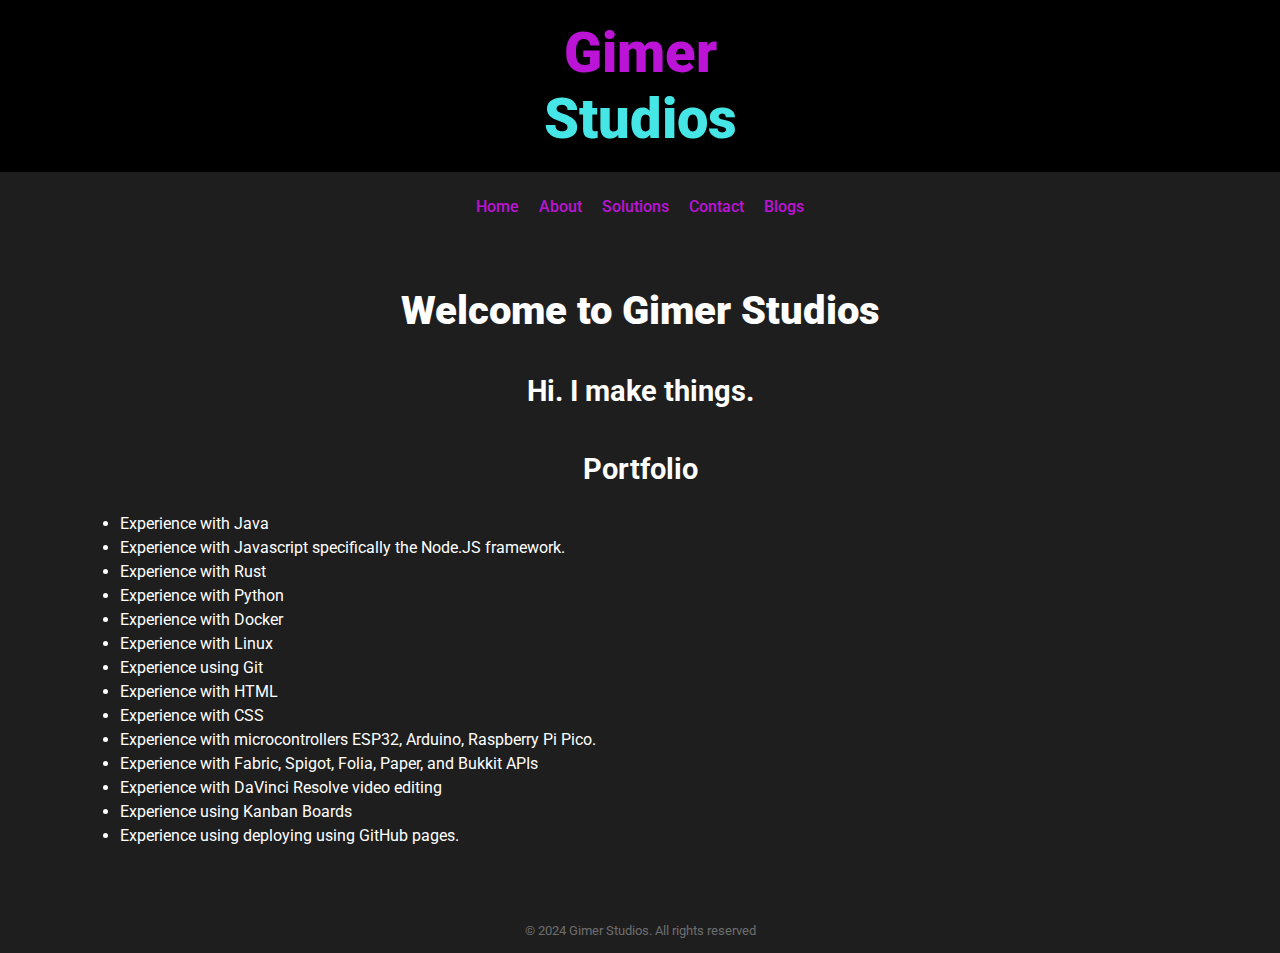
<file: index.html>
<!DOCTYPE html>
<html lang="en">
<head>
    <link rel="icon" href="GimerStudiosLogo.png">
    <meta charset="UTF-8">
    <meta name="viewport" content="width=device-width, initial-scale=1.0">
    <title>Gimer Studios</title>
    <link rel="stylesheet" href="styles.css">
</head>
<body>
    <header>
        <h1>Gimer</h1>
        <h2>Studios</h2>
    </header>

    <nav>
        <a href="index.html">Home</a>
        <a href="about.html">About</a>
        <a href="solutions.html">Solutions</a>
        <a href="contact.html">Contact</a>
        <a href="blogs.html">Blogs</a>
    </nav>

    <div class="content">
        <section id="home">
            <h2>Welcome to Gimer Studios</h2>
            <p>Hi. I make things.</p>
            <h3>Portfolio</h3>
            <ul>
                <li>Experience with Java</li>
                <li>Experience with Javascript specifically the Node.JS framework.</li>
                <li>Experience with Rust</li>
                <li>Experience with Python</li>
                <li>Experience with Docker</li>
                <li>Experience with Linux</li>
                <li>Experience using Git</li>
                <li>Experience with HTML</li>
                <li>Experience with CSS</li>
                <li>Experience with microcontrollers ESP32, Arduino, Raspberry Pi Pico.</li>
                <li>Experience with Fabric, Spigot, Folia, Paper, and Bukkit APIs</li>
                <li>Experience with DaVinci Resolve video editing</li>
                <li>Experience using Kanban Boards</li>
                <li>Experience using deploying using GitHub pages.</li>
            </ul>
        </section>
    </div>

    <footer>
        &copy; 2024 Gimer Studios. All rights reserved
    </footer>
</body>
</html>
</file>
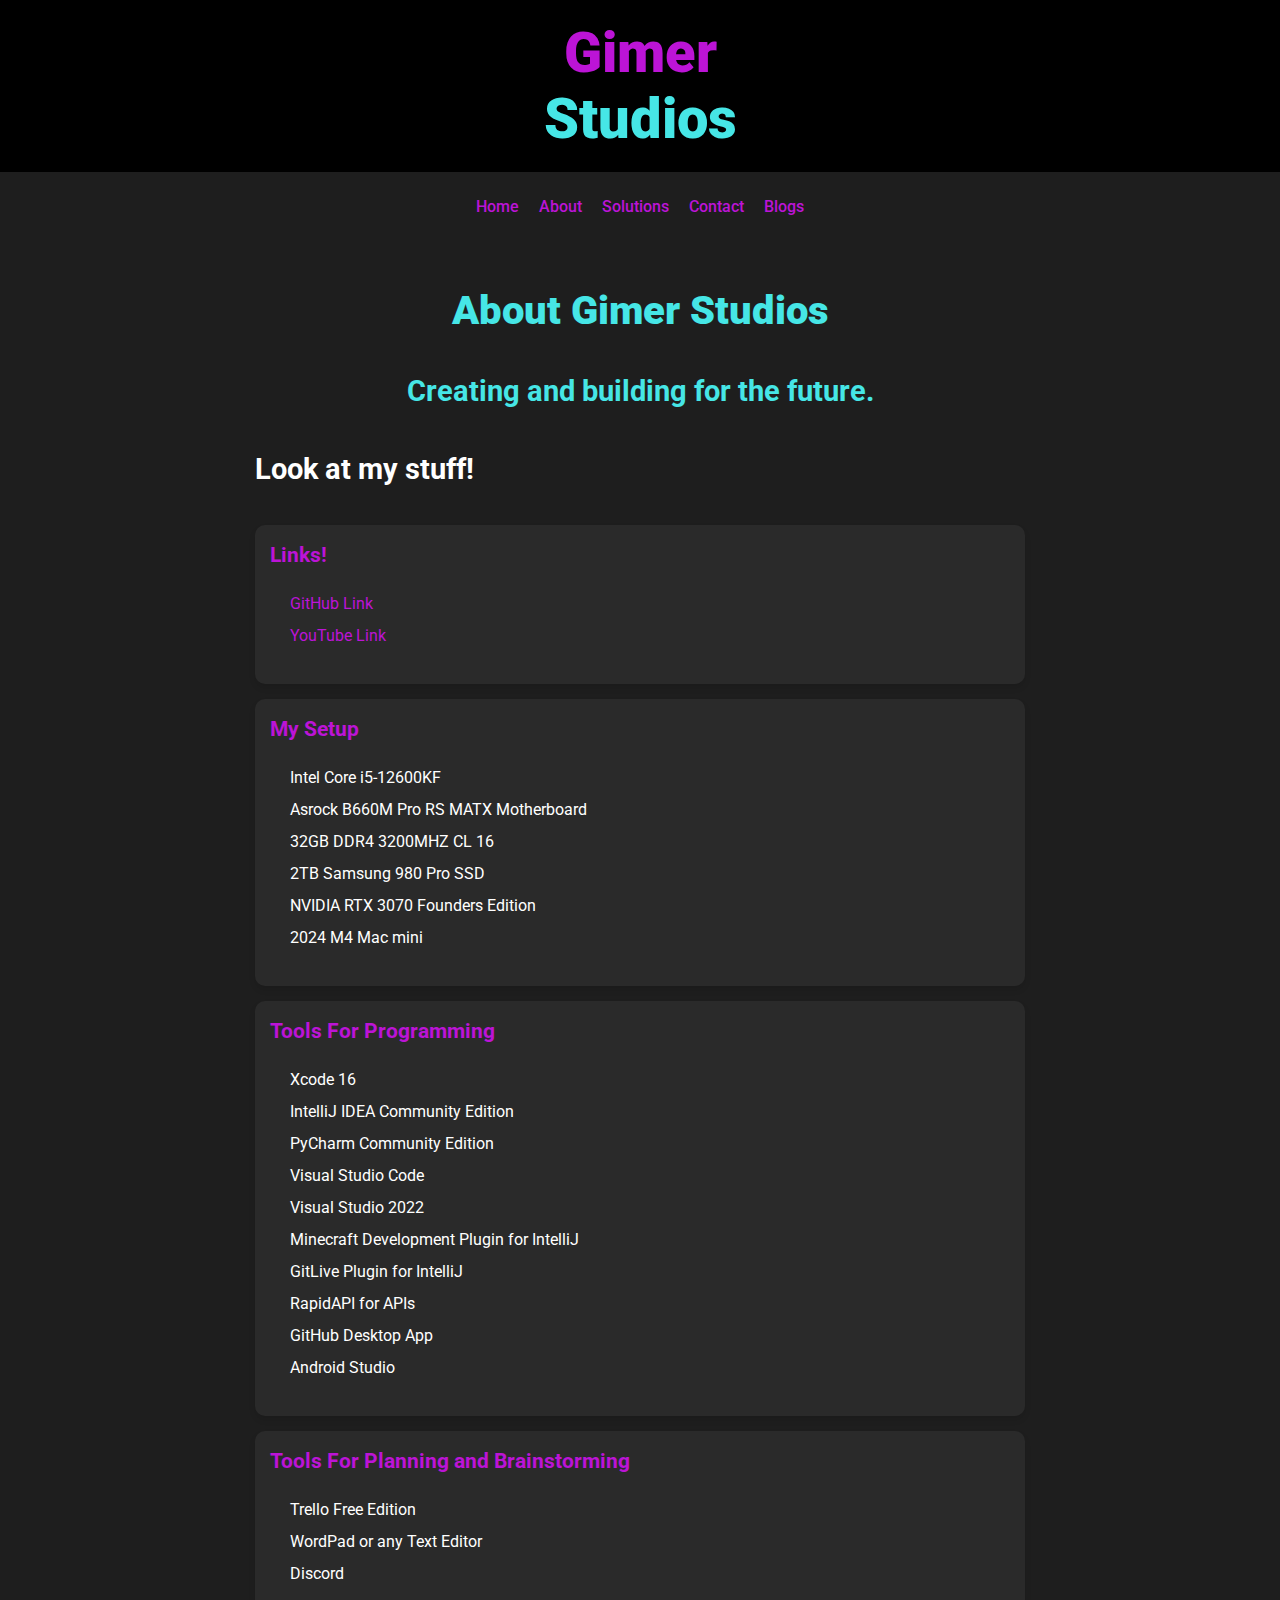
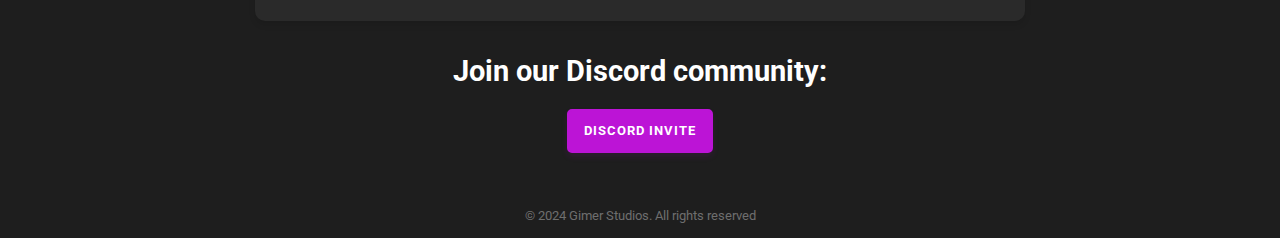
<file: about.html>
<!DOCTYPE html>
<html lang="en">
<head>
    <link rel="icon" href="GimerStudiosLogo.png">
    <meta charset="UTF-8">
    <meta name="viewport" content="width=device-width, initial-scale=1.0">
    <title>About - Gimer Studios</title>
    <link rel="stylesheet" href="styles.css">
</head>
<body>
    <header>
        <h1>Gimer</h1>
        <h2>Studios</h2>
    </header>

    <nav>
        <a href="index.html">Home</a>
        <a href="about.html">About</a>
        <a href="solutions.html">Solutions</a>
        <a href="contact.html">Contact</a>
        <a href="blogs.html">Blogs</a>
    </nav>

    <div class="content">
        <section id="about">
            <h2>About Gimer Studios</h2>
            <p class="tagline">Creating and building for the future.</p>
            <div class="about-content">
                <p>Look at my stuff!</p>

                <div class="info-section">
                    <h3>Links!</h3>
                    <ul>
                        <li><a href="https://github.com/Gimer-Studios">GitHub Link</a></li>
                        <li><a href="https://youtube.com/@gimerstudios">YouTube Link</a></li>
                    </ul>
                </div>
                    
                <div class="info-section">
                    <h3>My Setup</h3>
                    <ul>
                        <li>Intel Core i5-12600KF</li>
                        <li>Asrock B660M Pro RS MATX Motherboard</li>
                        <li>32GB DDR4 3200MHZ CL 16</li>
                        <li>2TB Samsung 980 Pro SSD</li>
                        <li>NVIDIA RTX 3070 Founders Edition</li>
                        <li>2024 M4 Mac mini</li>
                    </ul>
                </div>
                
                <div class="info-section">
                    <h3>Tools For Programming</h3>
                    <ul>
                        <li>Xcode 16</li>
                        <li>IntelliJ IDEA Community Edition</li>
                        <li>PyCharm Community Edition</li>
                        <li>Visual Studio Code</li>
                        <li>Visual Studio 2022</li>
                        <li>Minecraft Development Plugin for IntelliJ</li>
                        <li>GitLive Plugin for IntelliJ</li>
                        <li>RapidAPI for APIs</li>
                        <li>GitHub Desktop App</li>
                        <li>Android Studio</li>
                    </ul>
                </div>
                
                <div class="info-section">
                    <h3>Tools For Planning and Brainstorming</h3>
                    <ul>
                        <li>Trello Free Edition</li>
                        <li>WordPad or any Text Editor</li>
                        <li>Discord</li>
                    </ul>
                </div>
            </div>
            
            <div class="discord-link">
                <p>Join our Discord community:</p>
                <a href="https://discord.gg/XvpMTNMeAU" class="download-btn" target="_blank">Discord Invite</a>
            </div>
        </section>
    </div>

    <footer>
        &copy; 2024 Gimer Studios. All rights reserved
    </footer>
</body>
</html>
</file>
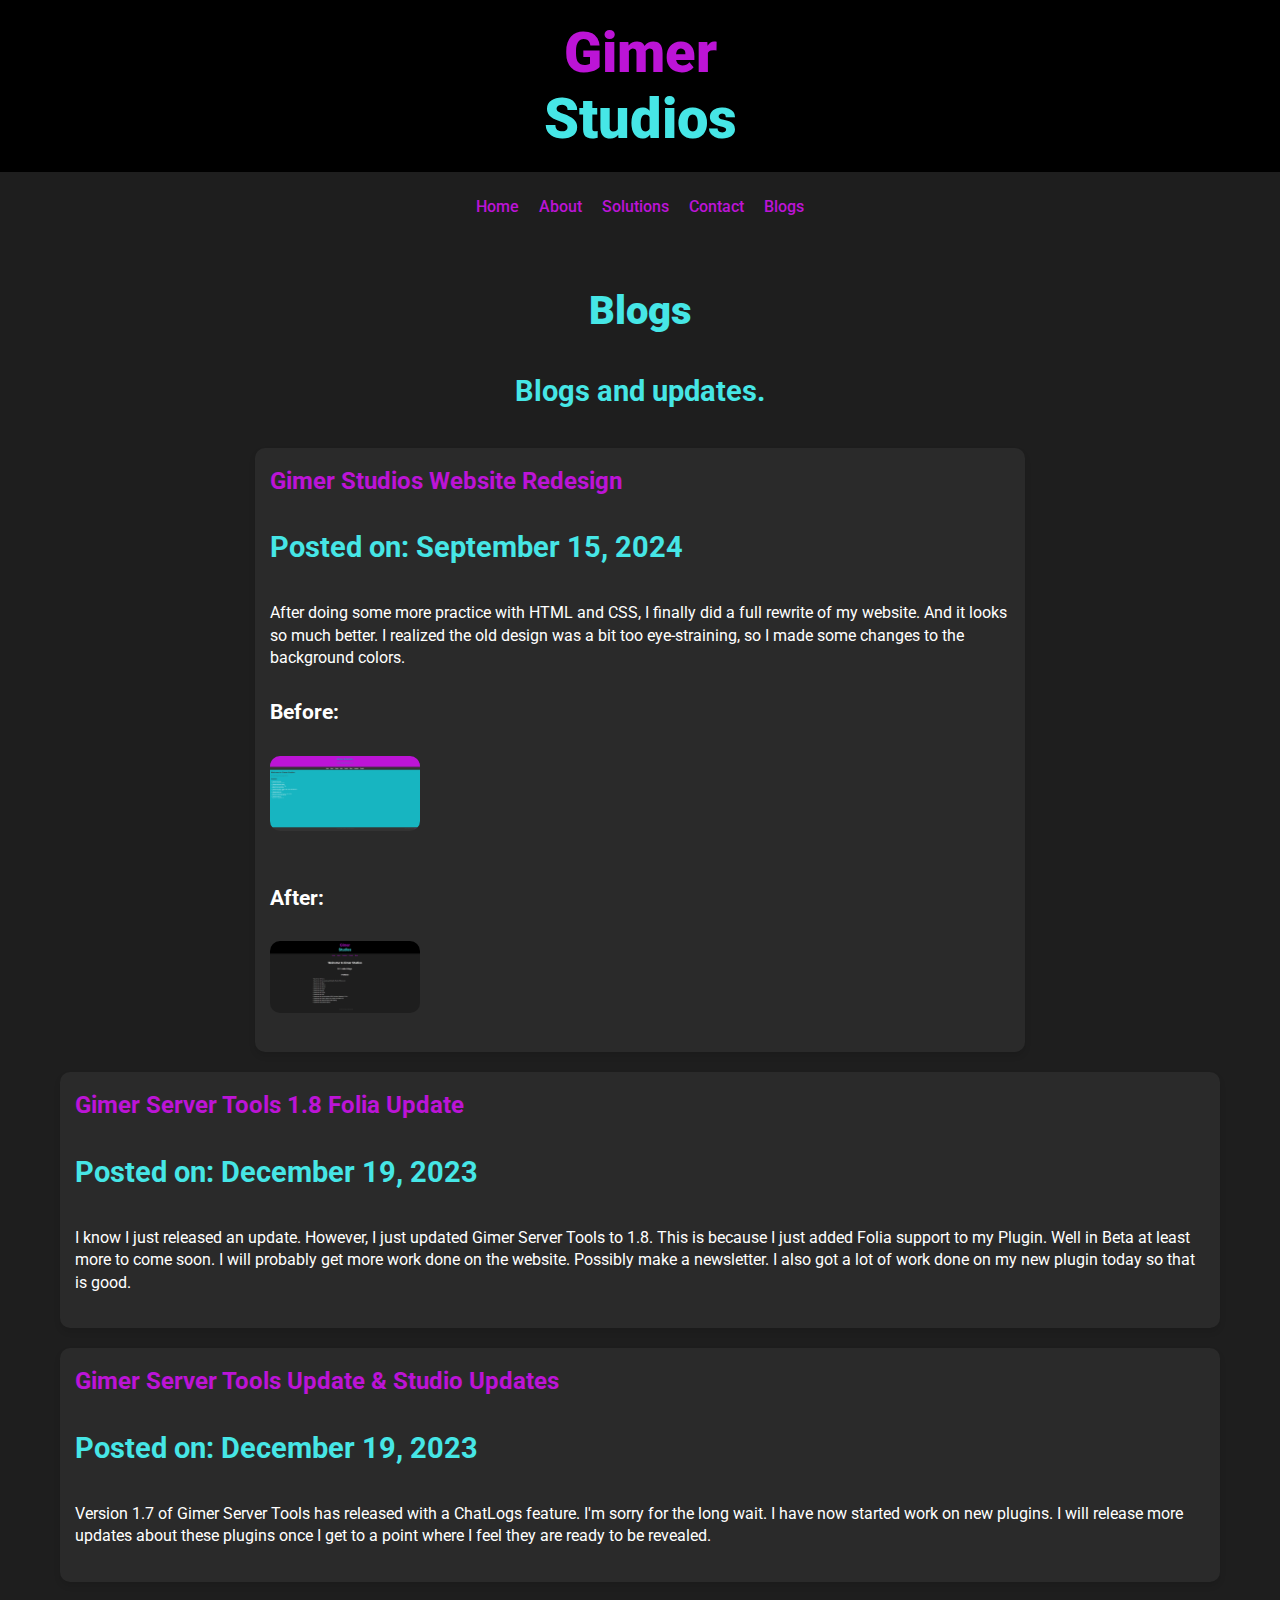
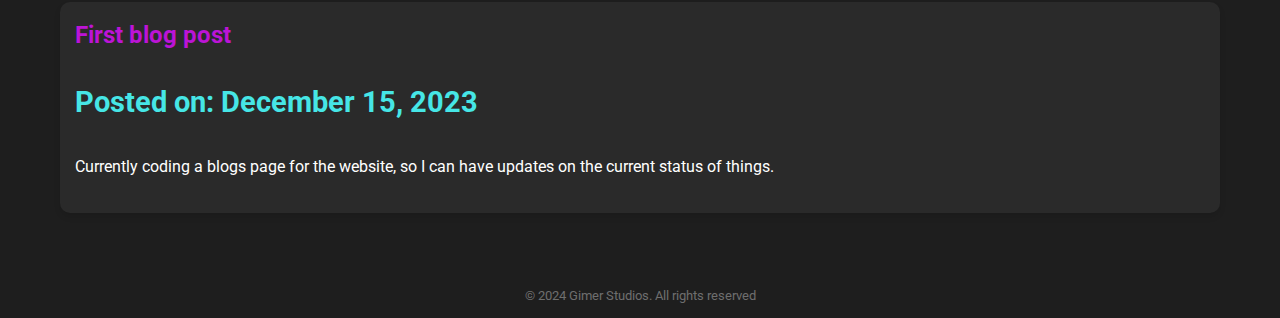
<file: blogs.html>
<!DOCTYPE html>
<html lang="en">
<head>
    <link rel="icon" href="GimerStudiosLogo.png">
    <meta charset="UTF-8">
    <meta name="viewport" content="width=device-width, initial-scale=1.0">
    <title>Blogs - Gimer Studios</title>
    <link rel="stylesheet" href="styles.css">
</head>
<body>
    <header>
        <h1>Gimer</h1>
        <h2>Studios</h2>
    </header>

    <nav>
        <a href="index.html">Home</a>
        <a href="about.html">About</a>
        <a href="solutions.html">Solutions</a>
        <a href="contact.html">Contact</a>
        <a href="blogs.html">Blogs</a>
    </nav>

    <div class="content">
        <section id="blogs">
            <h2>Blogs</h2>
            <p class="tagline">Blogs and updates.</p>


            <div class="blog-posts">
                <article class="blog-post">
                    <h3 class="blog-title">Gimer Studios Website Redesign</h3>
                    <p class="blog-date">Posted on: September 15, 2024</p>
                    <p>After doing some more practice with HTML and CSS, I finally did a full rewrite of my website. And it looks so much better. I realized the old design was a bit too eye-straining, so I made some changes to the background colors.</p>
            
                    <h4>Before:</h4>
                    <a href="before-design.png" target="_blank">
                        <img src="before-design.png" alt="Before website design" class="blog-image-thumb">
                    </a>
            
                    <h4>After:</h4>
                    <a href="after-design.png" target="_blank">
                        <img src="after-design.png" alt="After website design" class="blog-image-thumb">
                    </a>
                </article>
            </div>
        
                <article class="blog-post">
                    <h3 class="blog-title">Gimer Server Tools 1.8 Folia Update</h3>
                    <p class="blog-date">Posted on: December 19, 2023</p>
                    <p>I know I just released an update. However, I just updated Gimer Server Tools to 1.8. This is because I just added Folia support to my Plugin. Well in Beta at least more to come soon. I will probably get more work done on the website. Possibly make a newsletter. I also got a lot of work done on my new plugin today so that is good.</p>
                </article>

                <article class="blog-post">
                    <h3 class="blog-title">Gimer Server Tools Update & Studio Updates</h3>
                    <p class="blog-date">Posted on: December 19, 2023</p>
                    <p>Version 1.7 of Gimer Server Tools has released with a ChatLogs feature. I'm sorry for the long wait. I have now started work on new plugins. I will release more updates about these plugins once I get to a point where I feel they are ready to be revealed.</p>
                </article>

                <article class="blog-post">
                    <h3 class="blog-title">First blog post</h3>
                    <p class="blog-date">Posted on: December 15, 2023</p>
                    <p>Currently coding a blogs page for the website, so I can have updates on the current status of things.</p>
                </article>
            </div>
        </section>
    </div>

    <footer>
        &copy; 2024 Gimer Studios. All rights reserved
        </div>
    </footer>
</body>
</html>
</file>
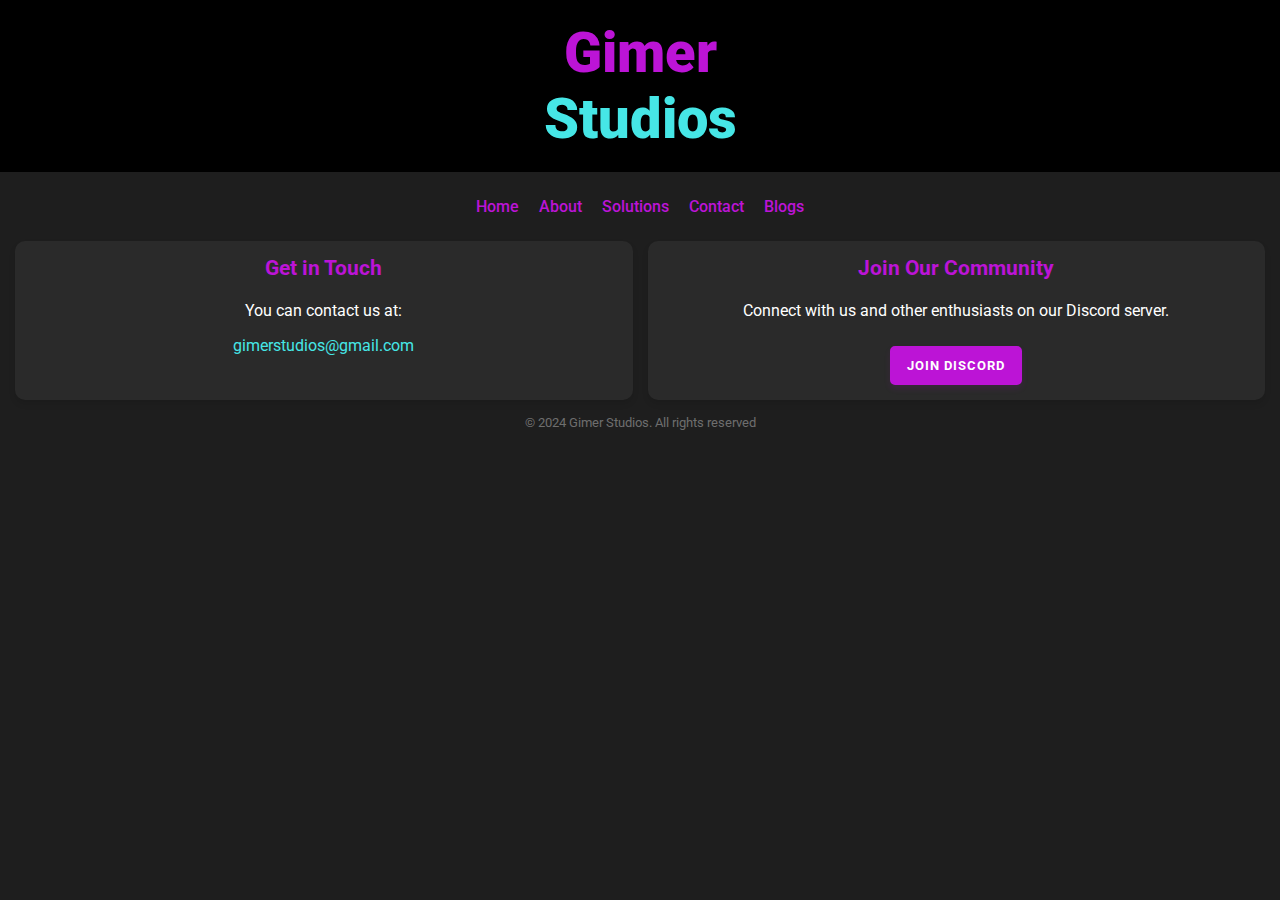
<file: contact.html>
<!DOCTYPE html>
<html lang="en">
<head>
    <link rel="icon" href="GimerStudiosLogo.png">
    <meta charset="UTF-8">
    <meta name="viewport" content="width=device-width, initial-scale=1.0">
    <title>Contact Us - Gimer Studios</title>
    <link rel="stylesheet" href="styles.css">
</head>
<body>
    <header>
        <h1>Gimer</h1>
        <h2>Studios</h2>
    </header>

    <nav>
        <a href="index.html">Home</a>
        <a href="about.html">About</a>
        <a href="solutions.html">Solutions</a>
        <a href="contact.html">Contact</a>
        <a href="blogs.html">Blogs</a>
    </nav>

    <div class="contact-content">
        <div class="contact-info">
            <h3>Get in Touch</h3>
            <p>You can contact us at:</p>
            <a href="mailto:gimerstudios@gmail.com">gimerstudios@gmail.com</a>
        </div>
    
        <div class="discord-section">
            <h3>Join Our Community</h3>
            <p>Connect with us and other enthusiasts on our Discord server.</p>
            <a href="https://discord.gg/XvpMTNMeAU" class="download-btn" target="_blank">Join Discord</a>
        </div>
    </div>
        </section>
    </div>

    <footer>
        &copy; 2024 Gimer Studios. All rights reserved
    </footer>
</body>
</html>
</file>
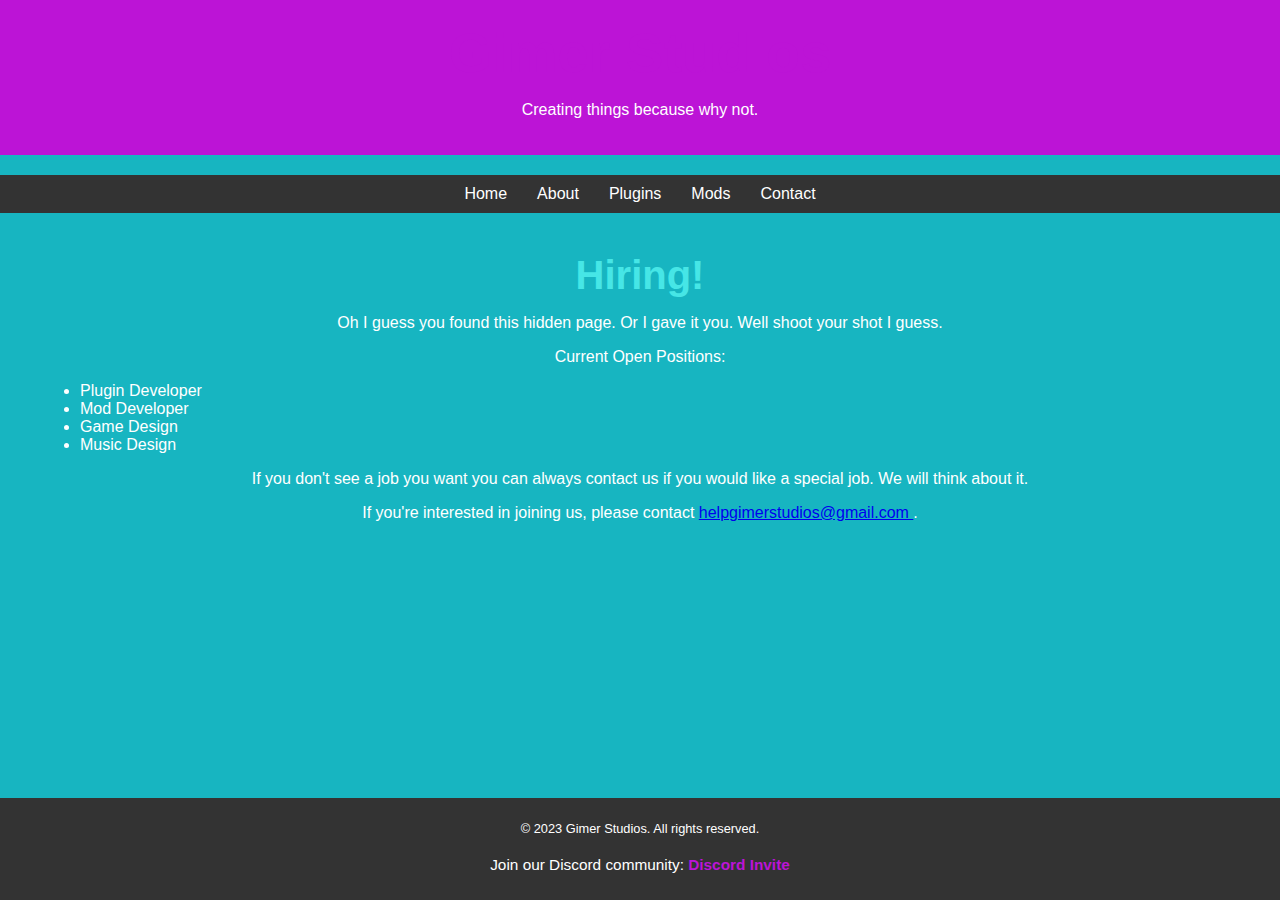
<file: hiring.html>
<!DOCTYPE html>
<html lang="en">

<head>
    <meta charset="UTF-8">
    <meta name="viewport" content="width=device-width, initial-scale=1.0">
    <title>Gimers Studios - Hiring</title>
    <link rel="stylesheet" href="styles.css">
    <style>
        body {
            font-family: 'Arial', sans-serif;
            margin: 0;
            padding: 0;
            background-color: #17b5c1;
            color: #ffffff;
            padding-bottom: 50px;
        }

        header {
            background-color: #bc14d6;
            padding: 20px;
            text-align: center;
        }

        nav {
            display: flex;
            justify-content: center;
            background-color: #333;
            padding: 10px;
        }

        nav a {
            color: #ffffff;
            text-decoration: none;
            margin: 0 15px;
        }

        section {
            padding: 20px;
        }

        footer {
            background-color: #333;
            color: #ffffff;
            text-align: center;
            padding: 10px;
            position: fixed;
            bottom: 0;
            width: 100%;
        }
                .discord-link {
            margin-top: 20px;
            font-size: 1.2em;
        }

        .discord-link a {
            color: #bc14d6;
            text-decoration: none;
            font-weight: bold;
        }
    </style>
</head>

<body class="fade-in">
    <header>
        <h1>Gimer Studios</h1>
        <p>Creating things because why not.</p>
    </header>

    <nav>
        <a href="index.html">Home</a>
        <a href="about.html">About</a>
        <a href="plugins.html">Plugins</a>
        <a href="mods.html">Mods</a>
        <a href="contact.html">Contact</a>
    </nav>

    <section id="hiring">
        <h2>Hiring!</h2>
        <p>Oh I guess you found this hidden page. Or I gave it you. Well shoot your shot I guess.</p>
        <p>Current Open Positions:</p>
        <ul>
            <li>Plugin Developer</li>
            <li>Mod Developer</li>
            <li>Game Design</li>
            <li>Music Design</li>
        </ul>
        <p>If you don't see a job you want you can always contact us if you would like a special job. We will think about it.
        <p>If you're interested in joining us, please contact <a href="mailto:helpgimerstudios@gmail.com">helpgimerstudios@gmail.com
</a>.</p>
    </section>

    <footer>
        <p>&copy; 2023 Gimer Studios. All rights reserved.</p>
        <div class="discord-link">
            <p>Join our Discord community: <a href="https://discord.gg/XvpMTNMeAU" target="_blank">Discord Invite</a></p>
        </div>
    </footer>

    <script>
        document.addEventListener('DOMContentLoaded', function () {
            document.body.classList.add('active');
        });
    </script>
</body>

</html>
</file>
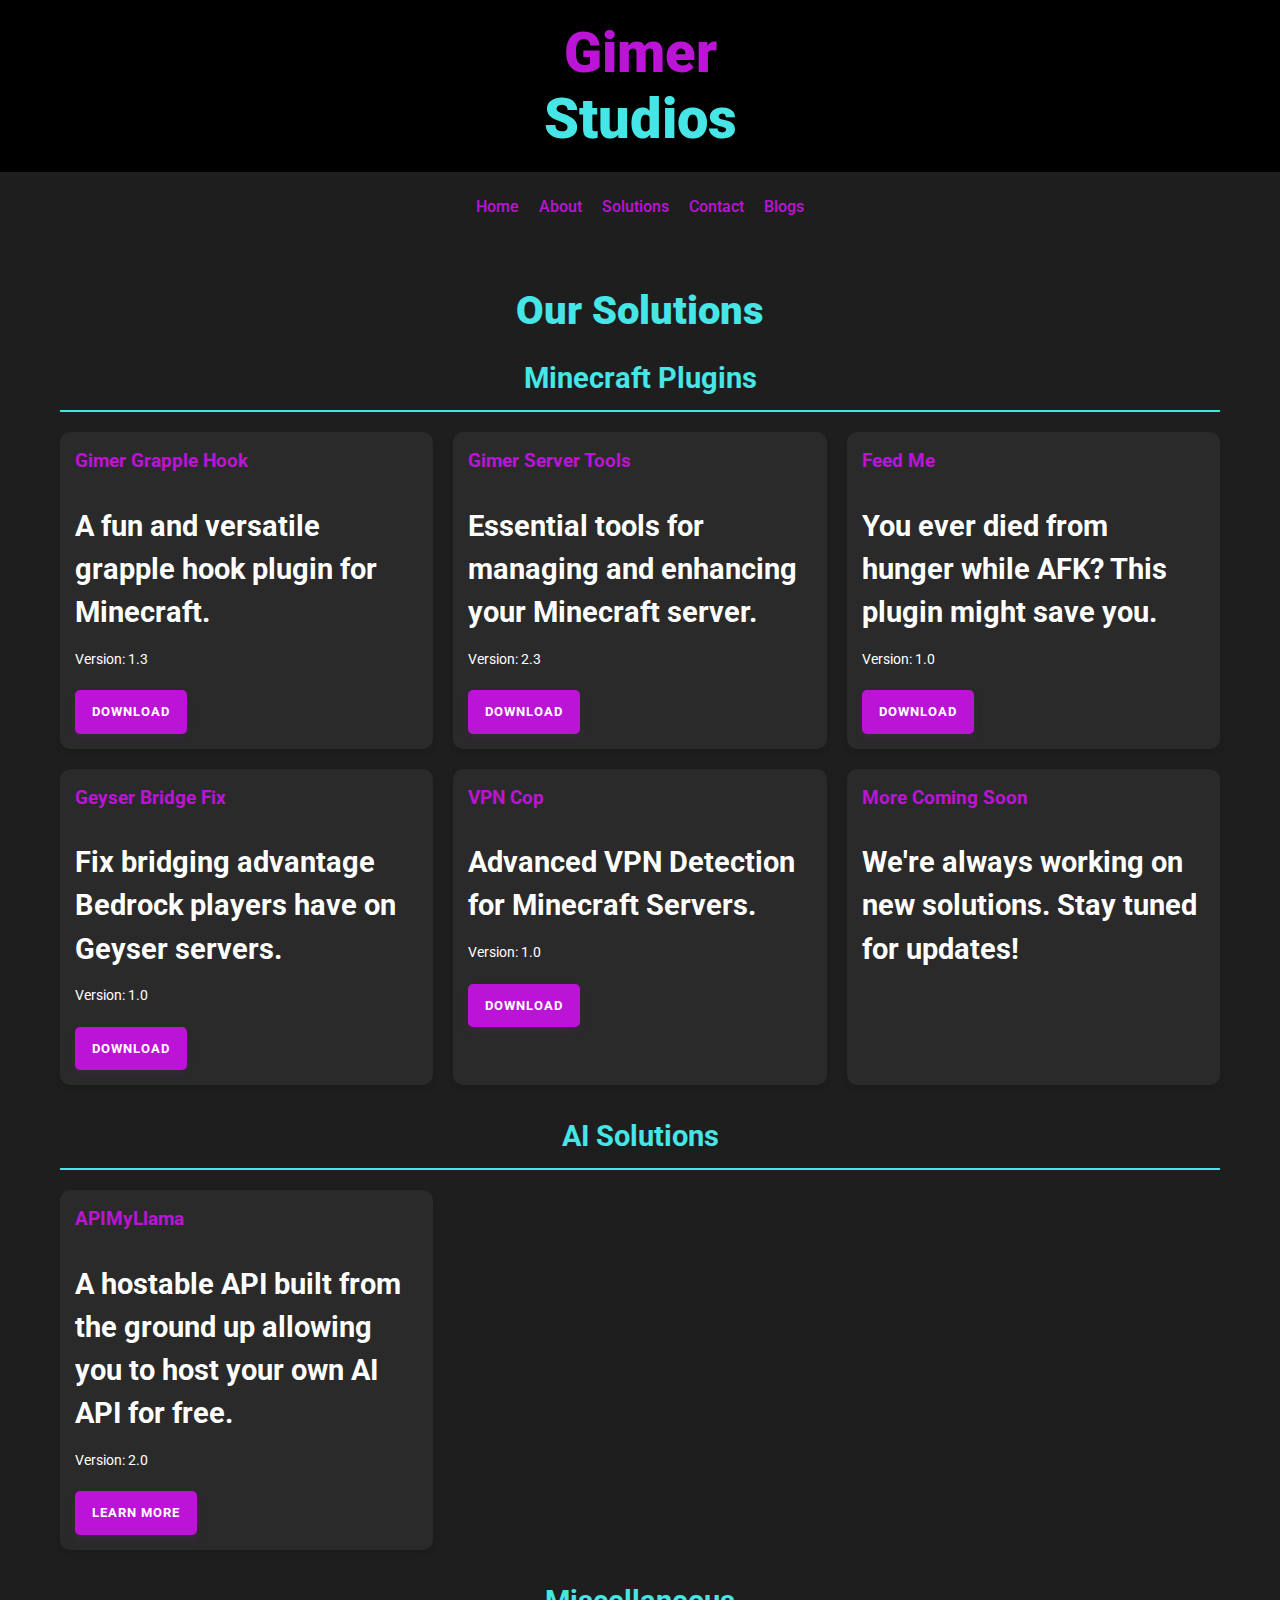
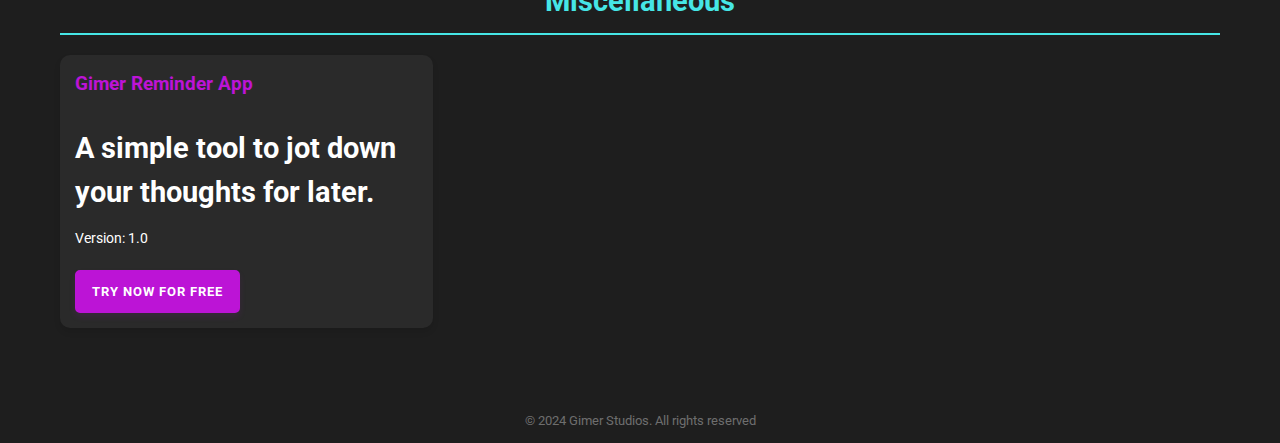
<file: solutions.html>
<!DOCTYPE html>
<html lang="en">
<head>
    <link rel="icon" href="GimerStudiosLogo.png">
    <meta charset="UTF-8">
    <meta name="viewport" content="width=device-width, initial-scale=1.0">
    <title>Solutions - Gimer Studios</title>
    <link rel="stylesheet" href="styles.css">
</head>
<body>
    <header>
        <h1>Gimer</h1>
        <h2>Studios</h2>
    </header>

    <nav>
        <a href="index.html">Home</a>
        <a href="about.html">About</a>
        <a href="solutions.html">Solutions</a>
        <a href="contact.html">Contact</a>
        <a href="blogs.html">Blogs</a>
    </nav>

    <div class="content">
        <section id="solutions">
            <h2>Our Solutions</h2>
            
            <div class="category">
                <h3>Minecraft Plugins</h3>
                <div class="solutions-grid">
                    <div class="solution">
                        <h4>Gimer Grapple Hook</h4>
                        <p>A fun and versatile grapple hook plugin for Minecraft.</p>
                        <p>Version: 1.3</p>
                        <a href="GimerGrappleHook-1.3.jar" class="download-btn">Download</a>
                    </div>
                    <div class="solution">
                        <h4>Gimer Server Tools</h4>
                        <p>Essential tools for managing and enhancing your Minecraft server.</p>
                        <p>Version: 2.3</p>
                        <a href="GimerServerTools-2.3.jar" class="download-btn">Download</a>
                    </div>
                    <div class="solution">
                        <h4>Feed Me</h4>
                        <p>You ever died from hunger while AFK? This plugin might save you.</p>
                        <p>Version: 1.0</p>
                        <a href="FeedMe-1.0.jar" class="download-btn">Download</a>
                    </div>
                    <div class="solution">
                        <h4>Geyser Bridge Fix</h4>
                        <p>Fix bridging advantage Bedrock players have on Geyser servers.</p>
                        <p>Version: 1.0</p>
                        <a href="GeyserBridgeFix-1.0.jar" class="download-btn">Download</a>
                    </div>
                    <div class="solution">
                        <h4>VPN Cop</h4>
                        <p>Advanced VPN Detection for Minecraft Servers.</p>
                        <p>Version: 1.0</p>
                        <a href="VPN-Cop-1.0.jar" class="download-btn">Download</a>
                    </div>
                    <div class="solution">
                        <h4>More Coming Soon</h4>
                        <p>We're always working on new solutions. Stay tuned for updates!</p>
                    </div>
                </div>
            </div>
            
            <div class="category">
                <h3>AI Solutions</h3>
                <div class="solutions-grid">
                    <div class="solution">
                        <h4>APIMyLlama</h4>
                        <p>A hostable API built from the ground up allowing you to host your own AI API for free.</p>
                        <p>Version: 2.0</p>
                        <a href="https://github.com/Gimer-Studios/APIMyLlama" class="download-btn">Learn More</a>
                    </div>
                </div>
            </div>
            
            <div class="category">
                <h3>Miscellaneous</h3>
                <div class="solutions-grid">
                    <div class="solution">
                        <h4>Gimer Reminder App</h4>
                        <p>A simple tool to jot down your thoughts for later.</p>
                        <p>Version: 1.0</p>
                        <a href="https://reminder.gimerstudios.com" class="download-btn">Try now for free</a>
                    </div>
                </div>
            </div>
        </section>
    </div>

    <footer>
        &copy; 2024 Gimer Studios. All rights reserved
    </footer>
</body>
</html>
</file>
<file: styles.css>
/* styles.css */
/* Import Google Font */
@import url('https://fonts.googleapis.com/css2?family=Roboto:wght@400;500;700&display=swap');

html, body {
    overflow-x: hidden;
    width: 100%;
    max-width: 100%;
}

body {
    margin: 0;
    font-family: 'Roboto', sans-serif;
    background-color: #1e1e1e;
    color: white;
    text-align: center;
    box-sizing: border-box;
}

*, *:before, *:after {
    box-sizing: inherit;
}

header {
    padding: 20px 0;
    background-color: #000;
}

h1 {
    font-size: 2.5rem;
    margin: 0;
    font-weight: 900;
    color: #bc14d6; 
}

h2 {
    font-size: 2.5rem;
    margin: 0;
    color: #46e6e6;
    font-weight: 900;
}

nav {
    margin: 20px 0;
    display: flex;
    flex-wrap: wrap;
    justify-content: center;
}

nav a {
    color: #bc14d6;
    text-decoration: none;
    margin: 5px 10px;
    font-size: 1rem;
    font-weight: 500;
    transition: color 0.3s ease;
}

nav a:hover {
    color: #46e6e6; 
}

.content {
    padding: 30px 20px;
    font-size: 1.2rem; 
    width: 100%;
    max-width: 100%; 
    margin: 0 auto; 
    line-height: 1.5; 
    overflow-wrap: break-word;
    word-wrap: break-word;
}

.content p {
    margin-bottom: 1.2em;
}

.content p:first-of-type {
    font-weight: 700; 
    font-size: 1.5rem; 
}

section h2 {
    font-size: 2rem;
    color: #46e6e6;
    margin-bottom: 1rem;
}

section#home h2 {
    color: white; 
}

section h3 {
    font-size: 1.5rem;
    margin: 15px 0;
    font-weight: 700;
}

li {
    text-align: left; 
    margin-left: 20px;
    font-size: 1rem; 
    max-width: 100%;
    overflow-wrap: break-word;
    word-wrap: break-word;
}

footer {
    padding: 15px;
    background-color: #1e1e1e;
    color: #6e6e6e;
    font-size: 0.8rem;
    width: 100%;
}

.download-btn {
    display: inline-block;
    background-color: #bc14d6;
    color: white;
    padding: 10px 15px;
    border-radius: 5px;
    text-decoration: none;
    font-weight: bold;
    transition: all 0.3s ease;
    border: 2px solid #bc14d6;
    text-transform: uppercase;
    letter-spacing: 1px;
    font-size: 0.8rem;
    box-shadow: 0 4px 6px rgba(188, 20, 214, 0.1);
}

.download-btn:hover {
    background-color: #46e6e6; 
    color: #1e1e1e;
    border-color: #46e6e6;
    transform: translateY(-2px);
    box-shadow: 0 6px 8px rgba(70, 230, 230, 0.2);
}

.download-btn:active {
    transform: translateY(0);
    box-shadow: 0 2px 4px rgba(70, 230, 230, 0.1);
}

.solutions-grid {
    display: grid;
    grid-template-columns: 1fr;
    gap: 20px;
    margin-top: 20px;
}

.category {
    margin-bottom: 30px;
}

.category h3 {
    color: #46e6e6;
    border-bottom: 2px solid #46e6e6;
    padding-bottom: 10px;
    margin-bottom: 15px;
}

.solution {
    background-color: #2a2a2a;
    border-radius: 10px;
    padding: 15px;
    box-shadow: 0 4px 6px rgba(0, 0, 0, 0.1);
    text-align: left;
}

.solution h4 {
    color: #bc14d6;
    margin-top: 0;
    font-size: 1.2rem;
}

.solution p {
    margin-bottom: 10px;
    font-size: 0.9rem;
}

.solution .download-btn {
    margin-top: 10px;
}

.tagline {
    font-size: 1.2rem;
    color: #46e6e6;
    margin-bottom: 1.5rem;
}

.about-content {
    text-align: left;
    max-width: 100%;
    margin: 0 auto;
    padding: 0 15px;
}

.info-section {
    background-color: #2a2a2a;
    border-radius: 10px;
    padding: 15px;
    margin-bottom: 15px;
    box-shadow: 0 4px 6px rgba(0, 0, 0, 0.1);
}

.info-section h3 {
    color: #bc14d6;
    margin-top: 0;
    font-size: 1.3rem;
}

.info-section ul {
    list-style-type: none;
    padding-left: 0;
}

.info-section li {
    margin-bottom: 8px;
}

.info-section ul li a {
    color: #bc14d6;
    text-decoration: none;
    transition: color 0.3s ease; 
}

.info-section ul li a:hover {
    color: #46e6e6; 
}

.discord-link {
    margin-top: 1.5rem;
    text-align: center;
}

.discord-link p {
    margin-bottom: 1rem;
}

.contact-content {
    display: flex;
    flex-direction: column;
    align-items: stretch;
    max-width: 100%;
    margin: 0 auto;
    gap: 15px;
    padding: 0 15px;
}

.contact-info, .discord-section {
    background-color: #2a2a2a;
    border-radius: 10px;
    padding: 15px;
    box-shadow: 0 4px 6px rgba(0, 0, 0, 0.1);
    flex: 1;
}

.contact-info h3, .discord-section h3 {
    color: #bc14d6;
    margin-top: 0;
    font-size: 1.3rem;
}

.contact-info a {
    color: #46e6e6;
    text-decoration: none;
    transition: color 0.3s ease;
    word-break: break-all;
}

.contact-info a:hover {
    color: #bc14d6;
}

.discord-section {
    text-align: center;
}

.discord-section .download-btn {
    margin-top: 10px;
}

.blog-posts {
    max-width: 100%;
    margin: 0 auto;
    padding: 0 15px;
}

.blog-post {
    background-color: #2a2a2a;
    border-radius: 10px;
    padding: 15px;
    margin-bottom: 20px;
    box-shadow: 0 4px 6px rgba(0, 0, 0, 0.1);
    text-align: left;
}

.blog-title {
    color: #bc14d6;
    font-size: 1.5rem;
    margin-top: 0;
    margin-bottom: 8px;
}

.blog-date {
    color: #46e6e6;
    font-size: 0.8rem;
    margin-bottom: 10px;
}

.blog-post p {
    font-size: 1rem;
    line-height: 1.4;
}

.blog-image-thumb {
    width: 100%;
    max-width: 150px;
    height: auto;
    object-fit: cover;
    border-radius: 10px; 
    margin-bottom: 15px;
    cursor: pointer;
    transition: transform 0.3s ease;
}

.blog-image-thumb:hover {
    transform: scale(1.05);
}

.projects-grid {
    display: flex;
    flex-direction: column;
    gap: 15px;
    margin-top: 20px;
    max-width: 100%;
    margin-left: auto;
    margin-right: auto;
    padding: 0 15px;
}

.project {
    background-color: #2a2a2a;
    border-radius: 10px;
    padding: 15px;
    box-shadow: 0 4px 6px rgba(0, 0, 0, 0.1);
    transition: transform 0.3s ease, box-shadow 0.3s ease;
}

.project:hover {
    transform: translateY(-5px);
    box-shadow: 0 6px 12px rgba(0, 0, 0, 0.15);
}

.project h3 {
    color: #bc14d6;
    font-size: 1.3rem;
    margin-top: 0;
    margin-bottom: 8px;
}

.project p {
    font-size: 0.9rem;
    line-height: 1.4;
    color: #ffffff;
}

/* Media Queries for Responsive Design */
@media (min-width: 768px) {
    h1, h2 {
        font-size: 3.5rem;
    }

    .content {
        font-size: 1.3rem;
        padding: 40px 20px;
    }

    .content p:first-of-type {
        font-size: 1.8rem;
    }

    section h2 {
        font-size: 2.5rem;
    }

    section h3 {
        font-size: 1.8rem;
    }

    .solutions-grid {
        grid-template-columns: repeat(2, 1fr);
    }

    .contact-content {
        flex-direction: row;
    }

    .projects-grid {
        max-width: 800px;
    }
}

@media (min-width: 1024px) {
    .content {
        max-width: 1200px;
    }

    .solutions-grid {
        grid-template-columns: repeat(3, 1fr);
    }

    .about-content, .blog-posts {
        max-width: 800px;
    }
}
</file>
